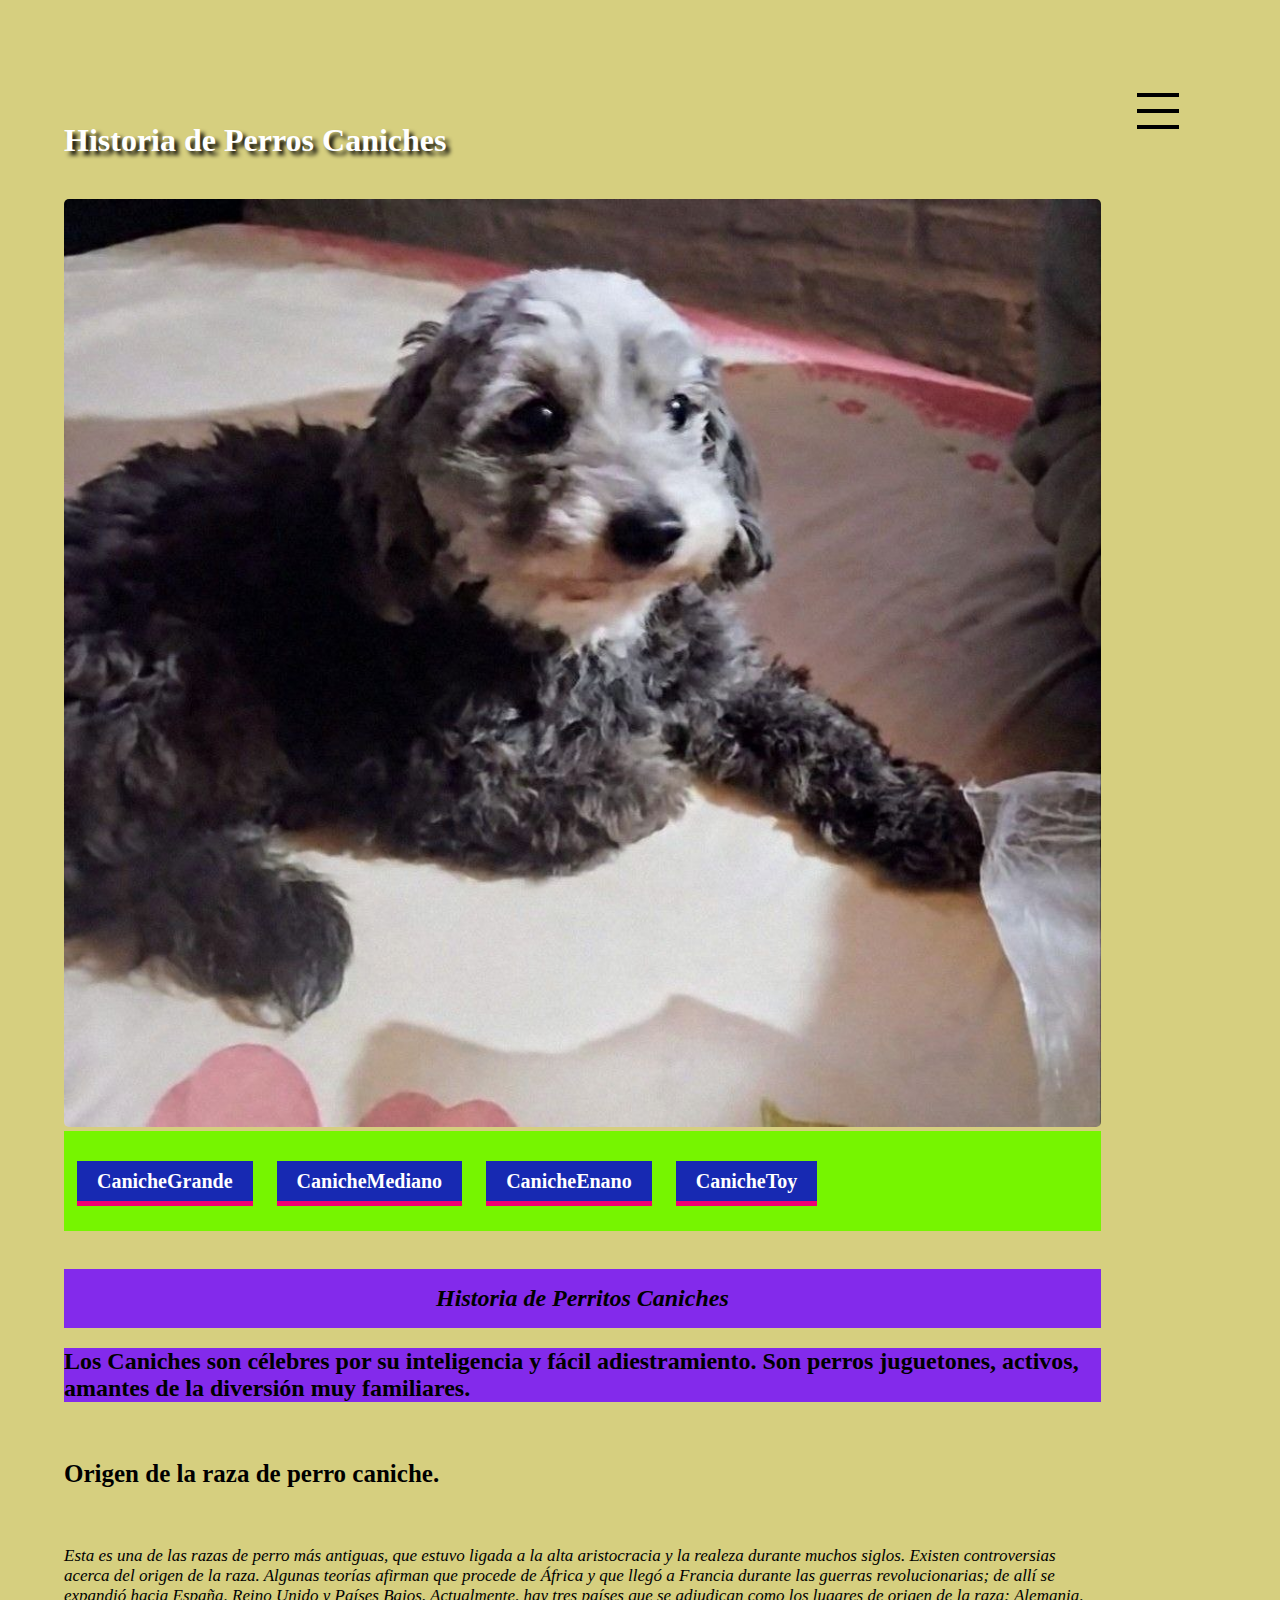
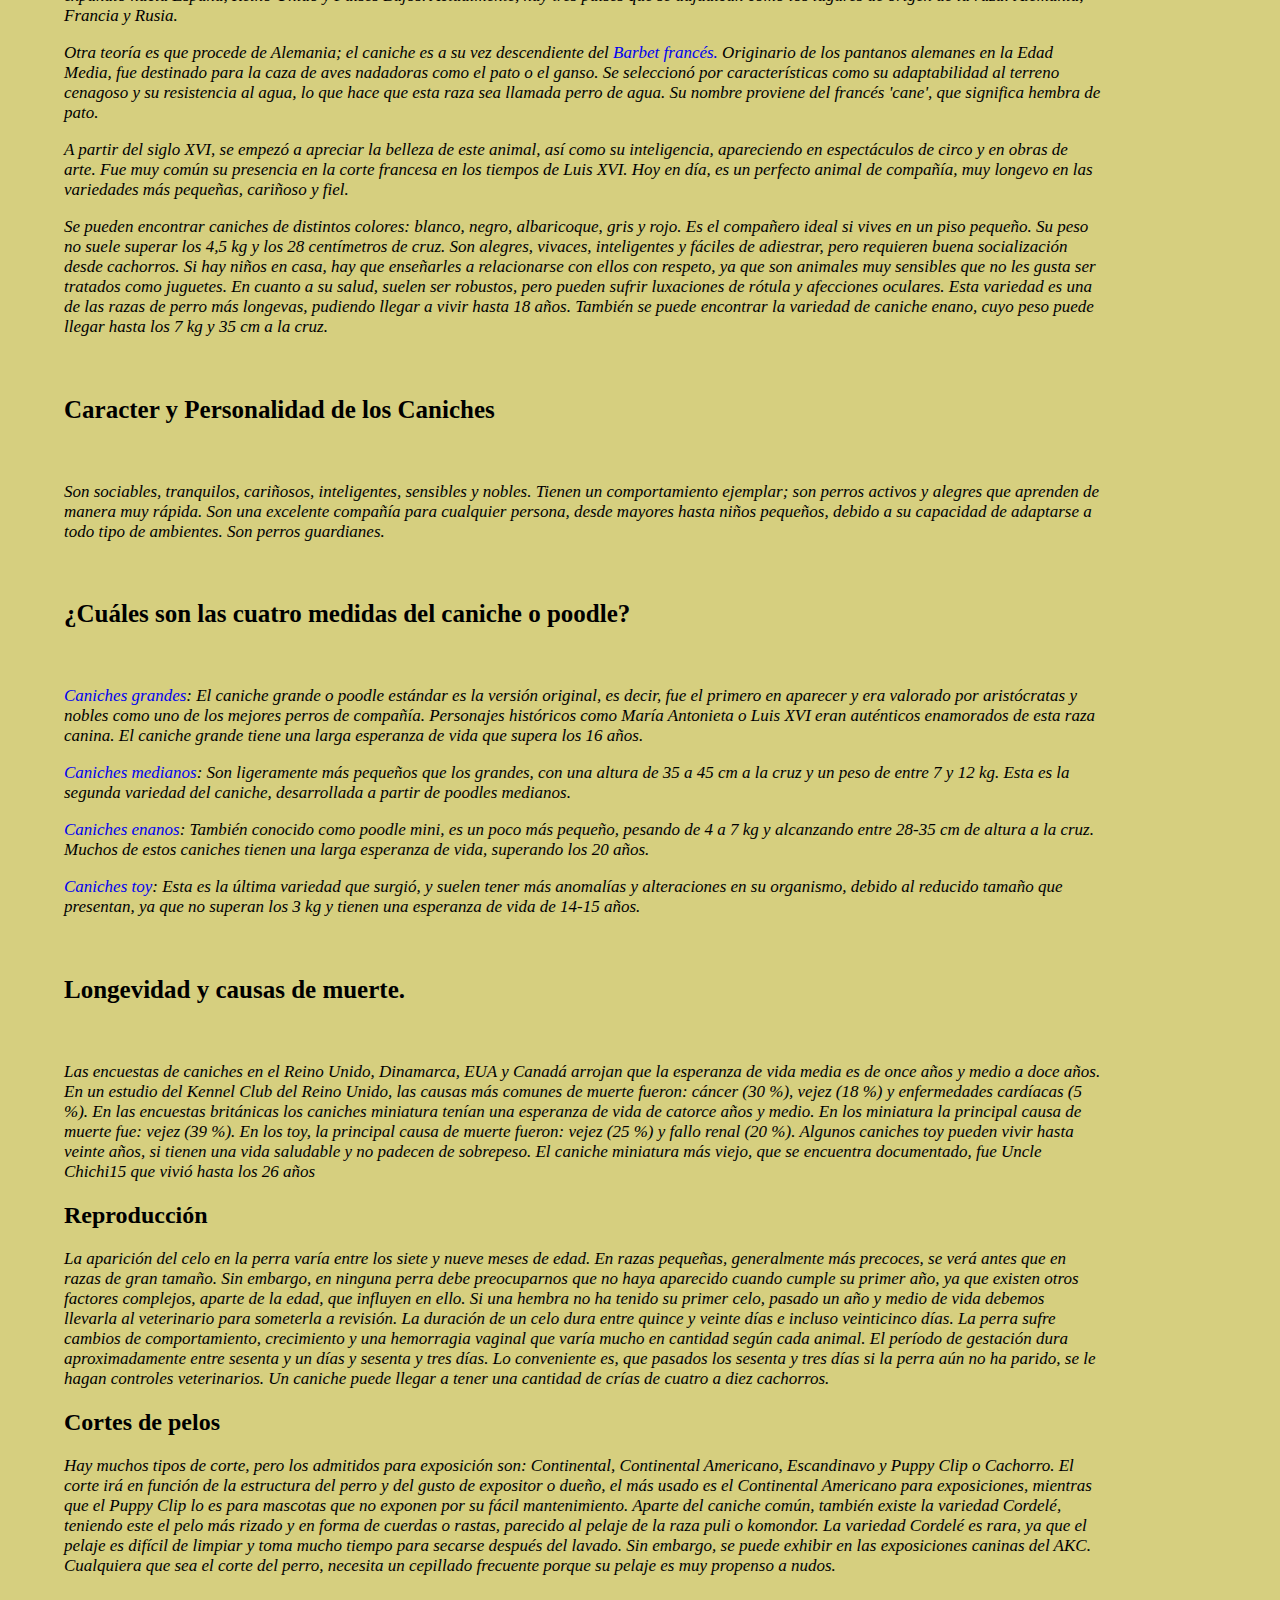
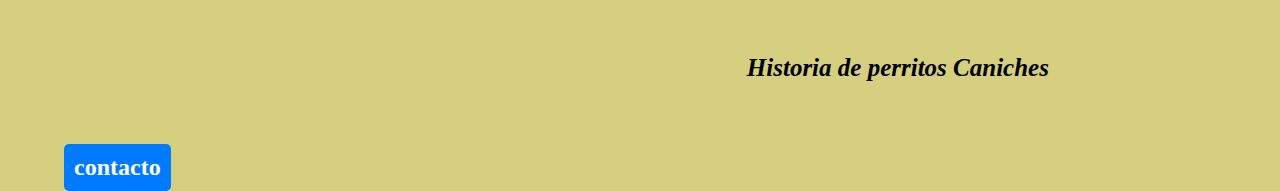
<file: index.html>
<!DOCTYPE html>
<html lang="es">
<head> <!-- Google tag (gtag.js) -->
<script async src="https://www.googletagmanager.com/gtag/js?id=G-B9Q00SR8DN"></script>
<script>
  window.dataLayer = window.dataLayer || [];
  function gtag(){dataLayer.push(arguments);}
  gtag('js', new Date());

  gtag('config', 'G-B9Q00SR8DN');
</script>
     <meta charset="UTF-8">
<meta name="description" content="Pagina de mascotas, perros caniches."/>
<meta name="viewport" content="width=device-width, user-scalable-no, initial-scale=1.0,maximum-scale-1.0, minimum-scale-1.0">
    <title>Caniches</title>

    <link rel="stylesheet" type="text/css" href="estilo.css"/>

   <link rel="shortcut icon" type="imagen/x-icon" href="logoweb.ico">
</head>

<body>

  <button class="bars__menu">
<span class="linea1__bars-menu" title="imagen"></span>
<span class="linea2__bars-menu" title="imagen"></span>
<span class="linea3__bars-menu" title="imagen"></span>
</button>
<button class="imagen-menu">
	<img src="imagen1.jpg" alt="imagen1">
<img src="imagen2.jpg" alt="imagen2">
<img src="imagen3.jpg" alt="imagen3">

</button>

   <br><br><br><br><br><br>
 
   	<br>
  <br><br>

<h1>Historia de Perros Caniches</h1>

<header>
<img src="pompom1.jpg" width="100" alt="pompom" title="pompom"/>

	</header>
	<header>
<div>
<table>

<tr>
<td><a href="Canichesgrande.html">CanicheGrande</a> <a href="Canichesmediano.html">CanicheMediano</a> <a href="Canichesenano.html">CanicheEnano</a> <a href="Canichestoy.html">CanicheToy</a></td>
</tr>
</table>
</div>
  </header>
  <br>
 <header>
<div>
    <h2 class="segundo">Historia de Perritos Caniches</h2>
</div>
	 
<div>
    <h2> 
        Los Caniches son célebres por su inteligencia y fácil adiestramiento. Son perros juguetones, activos, amantes de la diversión muy familiares.
    </h2>
</div>
<header>

	<article>
    <h6>Origen de la raza de perro caniche.</h6>
    <p>
        Esta es una de las razas de perro más antiguas, que estuvo ligada a la alta aristocracia y la realeza durante muchos siglos. Existen controversias acerca del origen de la raza. Algunas teorías afirman que procede de África y que llegó a Francia durante las guerras revolucionarias; de allí se expandió hacia España, Reino Unido y Países Bajos. Actualmente, hay tres países que se adjudican como los lugares de origen de la raza: Alemania, Francia y Rusia.
    </p>
    <p>
        Otra teoría es que procede de Alemania; el caniche es a su vez descendiente del <a target="_blank" href="https://www.expertoanimal.com/razas-de-perros/barbet-o-perro-de-agua-frances.html">Barbet francés.</a> Originario de los pantanos alemanes en la Edad Media, fue destinado para la caza de aves nadadoras como el pato o el ganso. Se seleccionó por características como su adaptabilidad al terreno cenagoso y su resistencia al agua, lo que hace que esta raza sea llamada perro de agua. Su nombre proviene del francés 'cane', que significa hembra de pato.
    </p>
    <p>
        A partir del siglo XVI, se empezó a apreciar la belleza de este animal, así como su inteligencia, apareciendo en espectáculos de circo y en obras de arte. Fue muy común su presencia en la corte francesa en los tiempos de Luis XVI. Hoy en día, es un perfecto animal de compañía, muy longevo en las variedades más pequeñas, cariñoso y fiel. 
    </p>
    <p>
        Se pueden encontrar caniches de distintos colores: blanco, negro, albaricoque, gris y rojo. Es el compañero ideal si vives en un piso pequeño. Su peso no suele superar los 4,5 kg y los 28 centímetros de cruz. Son alegres, vivaces, inteligentes y fáciles de adiestrar, pero requieren buena socialización desde cachorros. Si hay niños en casa, hay que enseñarles a relacionarse con ellos con respeto, ya que son animales muy sensibles que no les gusta ser tratados como juguetes. En cuanto a su salud, suelen ser robustos, pero pueden sufrir luxaciones de rótula y afecciones oculares. Esta variedad es una de las razas de perro más longevas, pudiendo llegar a vivir hasta 18 años. También se puede encontrar la variedad de caniche enano, cuyo peso puede llegar hasta los 7 kg y 35 cm a la cruz.
    </p>

    <h6>Caracter y Personalidad de los Caniches</h6>
    <p>Son sociables, tranquilos, cariñosos, inteligentes, sensibles y nobles. Tienen un comportamiento ejemplar; son perros activos y alegres que aprenden de manera muy rápida. Son una excelente compañía para cualquier persona, desde mayores hasta niños pequeños, debido a su capacidad de adaptarse a todo tipo de ambientes. Son perros guardianes.</p>

    <h6>¿Cuáles son las cuatro medidas del caniche o poodle?</h6>
    <p>
        <a href="#">Caniches grandes</a>: El caniche grande o poodle estándar es la versión original, es decir, fue el primero en aparecer y era valorado por aristócratas y nobles como uno de los mejores perros de compañía. Personajes históricos como María Antonieta o Luis XVI eran auténticos enamorados de esta raza canina. El caniche grande tiene una larga esperanza de vida que supera los 16 años. 
    </p>
    <p>
        <a href="#">Caniches medianos</a>: Son ligeramente más pequeños que los grandes, con una altura de 35 a 45 cm a la cruz y un peso de entre 7 y 12 kg. Esta es la segunda variedad del caniche, desarrollada a partir de poodles medianos.
    </p>
    <p>
        <a href="#">Caniches enanos</a>: También conocido como poodle mini, es un poco más pequeño, pesando de 4 a 7 kg y alcanzando entre 28-35 cm de altura a la cruz. Muchos de estos caniches tienen una larga esperanza de vida, superando los 20 años.
    </p>
    <p>
        <a href="#">Caniches toy</a>: Esta es la última variedad que surgió, y suelen tener más anomalías y alteraciones en su organismo, debido al reducido tamaño que presentan, ya que no superan los 3 kg y tienen una esperanza de vida de 14-15 años.
    </p>
</article>
 </header>
<header>
<h6>Longevidad y causas de muerte.</h6>
<p>
Las encuestas de caniches en el Reino Unido, Dinamarca, EUA y Canadá arrojan que la esperanza de vida media es de once años y medio a doce años.
En un estudio del Kennel Club del Reino Unido, las causas más comunes de muerte fueron: cáncer (30 %), vejez (18 %) y enfermedades cardíacas (5 %).
En las encuestas británicas los caniches miniatura tenían una esperanza de vida de catorce años y medio.​ En los miniatura la principal causa de muerte fue: vejez (39 %).
En los toy, la principal causa de muerte fueron: vejez (25 %) y fallo renal (20 %).

Algunos caniches toy pueden vivir hasta veinte años, si tienen una vida saludable y no padecen de sobrepeso.
El caniche miniatura más viejo, que se encuentra documentado, fue Uncle Chichi15​ que vivió hasta los 26 años
</p>

<h2>Reproducción</h2>
<p>
La aparición del celo en la perra varía entre los siete y nueve meses de edad. En razas pequeñas, generalmente más precoces, se verá antes que en razas de gran tamaño. Sin embargo, en ninguna perra debe preocuparnos que no haya aparecido cuando cumple su primer año, ya que existen otros factores complejos, aparte de la edad, que influyen en ello. Si una hembra no ha tenido su primer celo, pasado un año y medio de vida debemos llevarla al veterinario para someterla a revisión.
La duración de un celo dura entre quince y veinte días e incluso veinticinco días. La perra sufre cambios de comportamiento, crecimiento y una hemorragia vaginal que varía mucho en cantidad según cada animal.
El período de gestación dura aproximadamente entre sesenta y un días y sesenta y tres días. Lo conveniente es, que pasados los sesenta y tres días si la perra aún no ha parido, se le hagan controles veterinarios. Un caniche puede llegar a tener una cantidad de crías de cuatro a diez cachorros.</p>

<h2>Cortes de pelos</h2>

<p>
Hay muchos tipos de corte, pero los admitidos para exposición son: Continental, Continental Americano, Escandinavo y Puppy Clip o Cachorro. El corte irá en función de la estructura del perro y del gusto de expositor o dueño, el más usado es el Continental Americano para exposiciones, mientras que el Puppy Clip lo es para mascotas que no exponen por su fácil mantenimiento.
Aparte del caniche común, también existe la variedad Cordelé, teniendo este el pelo más rizado y en forma de cuerdas o rastas, parecido al pelaje de la raza puli o komondor. La variedad Cordelé es rara, ya que el pelaje es difícil de limpiar y toma mucho tiempo para secarse después del lavado. Sin embargo, se puede exhibir en las exposiciones caninas del AKC.
Cualquiera que sea el corte del perro, necesita un cepillado frecuente porque su pelaje es muy propenso a nudos.
</p>
</header>
<footer>
<h5>Historia de perritos Caniches</h5>
</footer>
<a href="mailto:rubenalc2019@gmail.com" title="enviar email" class="contacto-link">contacto</a>
</body>

<script>
const menu = document.querySelector(".bars__menu");
const imagenMenu = document.querySelector(".imagen-menu");

menu.addEventListener("click", () => {
    imagenMenu.classList.toggle("visibility");
});

function toggleMenu() {
    const imagenMenu = document.querySelector('.imagen-menu');
    imagenMenu.classList.toggle('visibility');
}

</script>

</html>
</file>
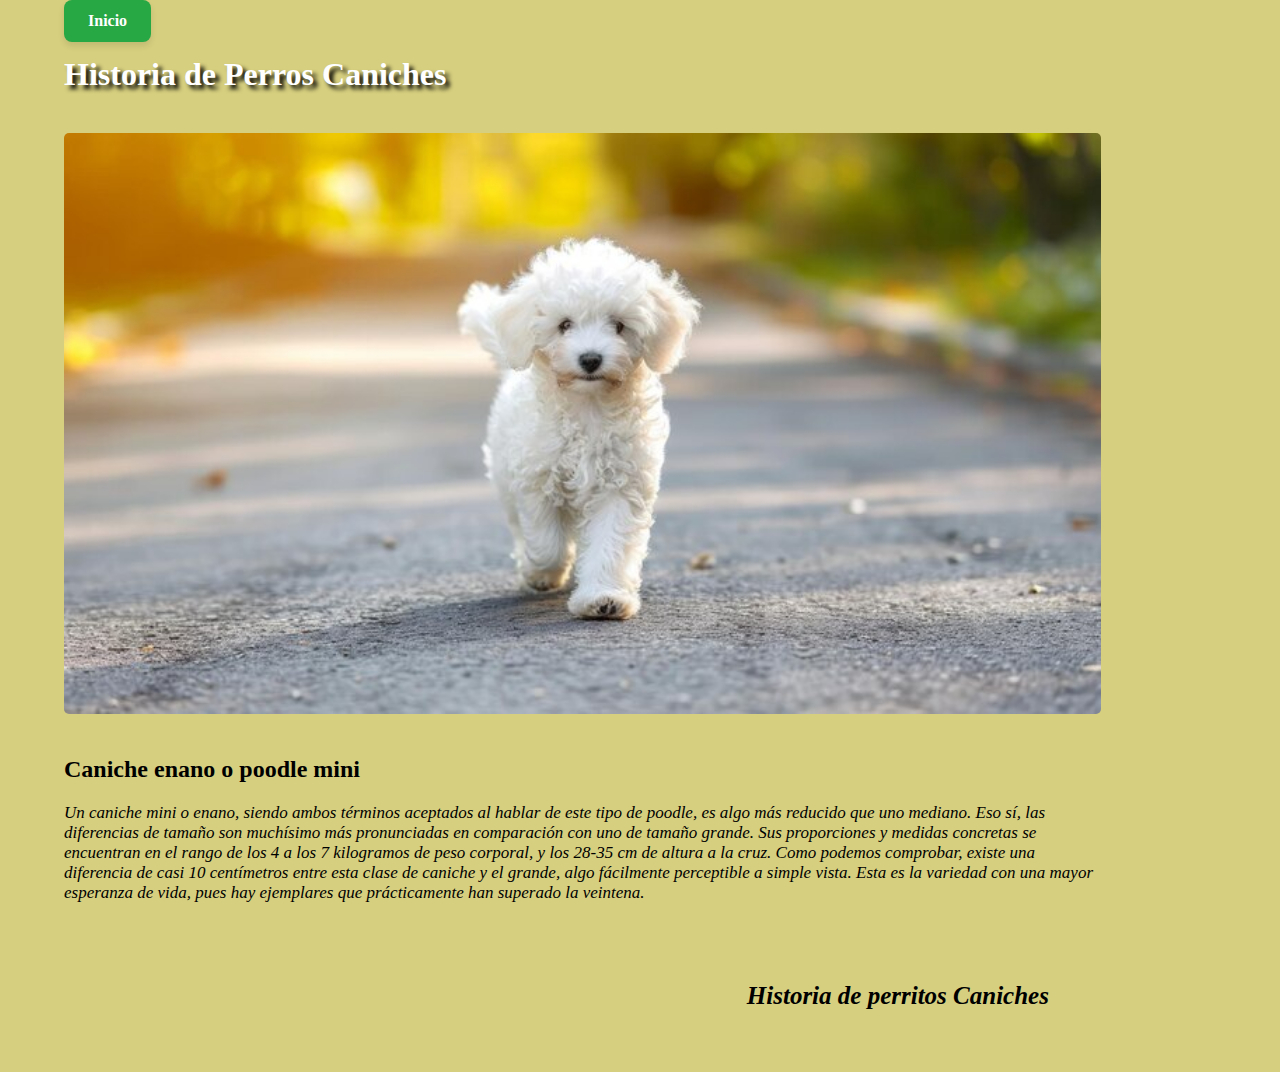
<file: Canichesenano.html>
<!DOCTYPE html>
<html lang="es">
<head>
     <meta charset="UTF-8">
    <meta name="description" content="Pagina de mascotas, perros caniches."/>

    <title>Caniches</title>

    <link rel="stylesheet" type="text/css" href="estilo.css"/>

   <link rel="shortcut icon" type="imagen/x-icon" href="logoweb.ico">
</head>

<body>
	<a href="index.html" style="display: inline-block; padding: 12px 24px; background-color: #28a745; color: white; text-decoration: none; border-radius: 8px; font-weight: bold; box-shadow: 0 4px 6px rgba(0, 0, 0, 0.1);">Inicio</a>
	
<br><br><br><br>
   <header>
<h1>Historia de Perros Caniches</h1>
 
 <img src="enano.jpg" width="100" alt="pompom" title="canicheEnano"/>

  </header>
  <br>
 <header>
 <article>
<h2>Caniche enano o poodle mini</h2>
<p>
Un caniche mini o enano, siendo ambos términos aceptados al hablar de este tipo de poodle, es algo más reducido que uno mediano. Eso sí, las diferencias de tamaño son muchísimo más pronunciadas en comparación con uno de tamaño grande. Sus proporciones y medidas concretas se encuentran en el rango de los 4 a los 7 kilogramos de peso corporal, y los 28-35 cm de altura a la cruz. Como podemos comprobar, existe una diferencia de casi 10 centímetros entre esta clase de caniche y el grande, algo fácilmente perceptible a simple vista.

Esta es la variedad con una mayor esperanza de vida, pues hay ejemplares que prácticamente han superado la veintena.
</p>
</article> </header>

</header>
<footer>
<h5>Historia de perritos Caniches</h5>
</footer>
</body>
</html>
</file>
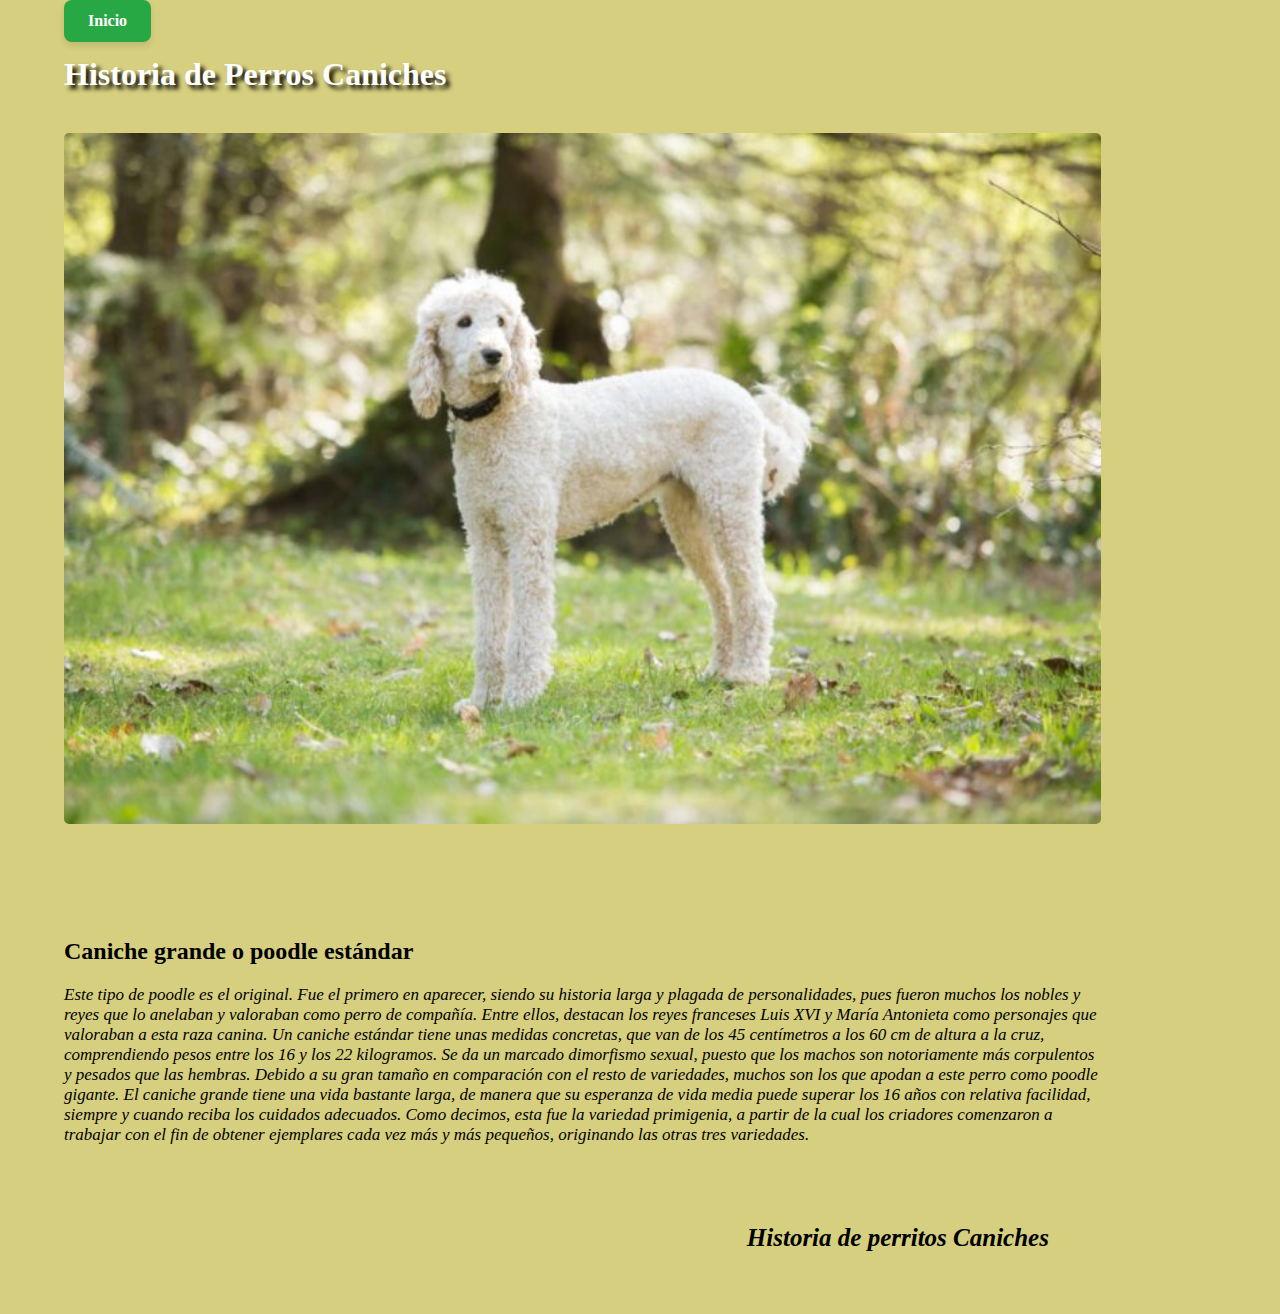
<file: Canichesgrande.html>
<!DOCTYPE html>
<html lang="es">
<head>
     <meta charset="UTF-8">
    <meta name="description" content="Pagina de mascotas, perros caniches."/>

    <title>Caniches</title>

    <link rel="stylesheet" type="text/css" href="estilo.css"/>

   <link rel="shortcut icon" type="imagen/x-icon" href="logoweb.ico">
</head>
<body>

<a href="index.html" style="display: inline-block; padding: 12px 24px; background-color: #28a745; color: white; text-decoration: none; border-radius: 8px; font-weight: bold; box-shadow: 0 4px 6px rgba(0, 0, 0, 0.1);">Inicio</a>

<br><br><br><br>
	<h1>Historia de Perros Caniches</h1>
   <header>
 <img src="cangrande.jpg" width="100" alt="pompom" title="canicheGrande"/>

 <br><br><br><br><br><br>
</header>
  
<article>

<h2>Caniche grande o poodle estándar</h2>
<p>
 Este tipo de poodle es el original. Fue el primero en aparecer, siendo su historia larga y plagada de personalidades, pues fueron muchos los nobles y reyes que lo anelaban y valoraban como perro de compañía. Entre ellos, destacan los reyes franceses Luis XVI y María Antonieta como personajes que valoraban a esta raza canina.

Un caniche estándar tiene unas medidas concretas, que van de los 45 centímetros a los 60 cm de altura a la cruz, comprendiendo pesos entre los 16 y los 22 kilogramos. Se da un marcado dimorfismo sexual, puesto que los machos son notoriamente más corpulentos y pesados que las hembras. Debido a su gran tamaño en comparación con el resto de variedades, muchos son los que apodan a este perro como poodle gigante.

El caniche grande tiene una vida bastante larga, de manera que su esperanza de vida media puede superar los 16 años con relativa facilidad, siempre y cuando reciba los cuidados adecuados.

Como decimos, esta fue la variedad primigenia, a partir de la cual los criadores comenzaron a trabajar con el fin de obtener ejemplares cada vez más y más pequeños, originando las otras tres variedades.
</p>
</article>

<footer>
<h5>Historia de perritos Caniches</h5>
</footer>
</body>
</html>
</file>
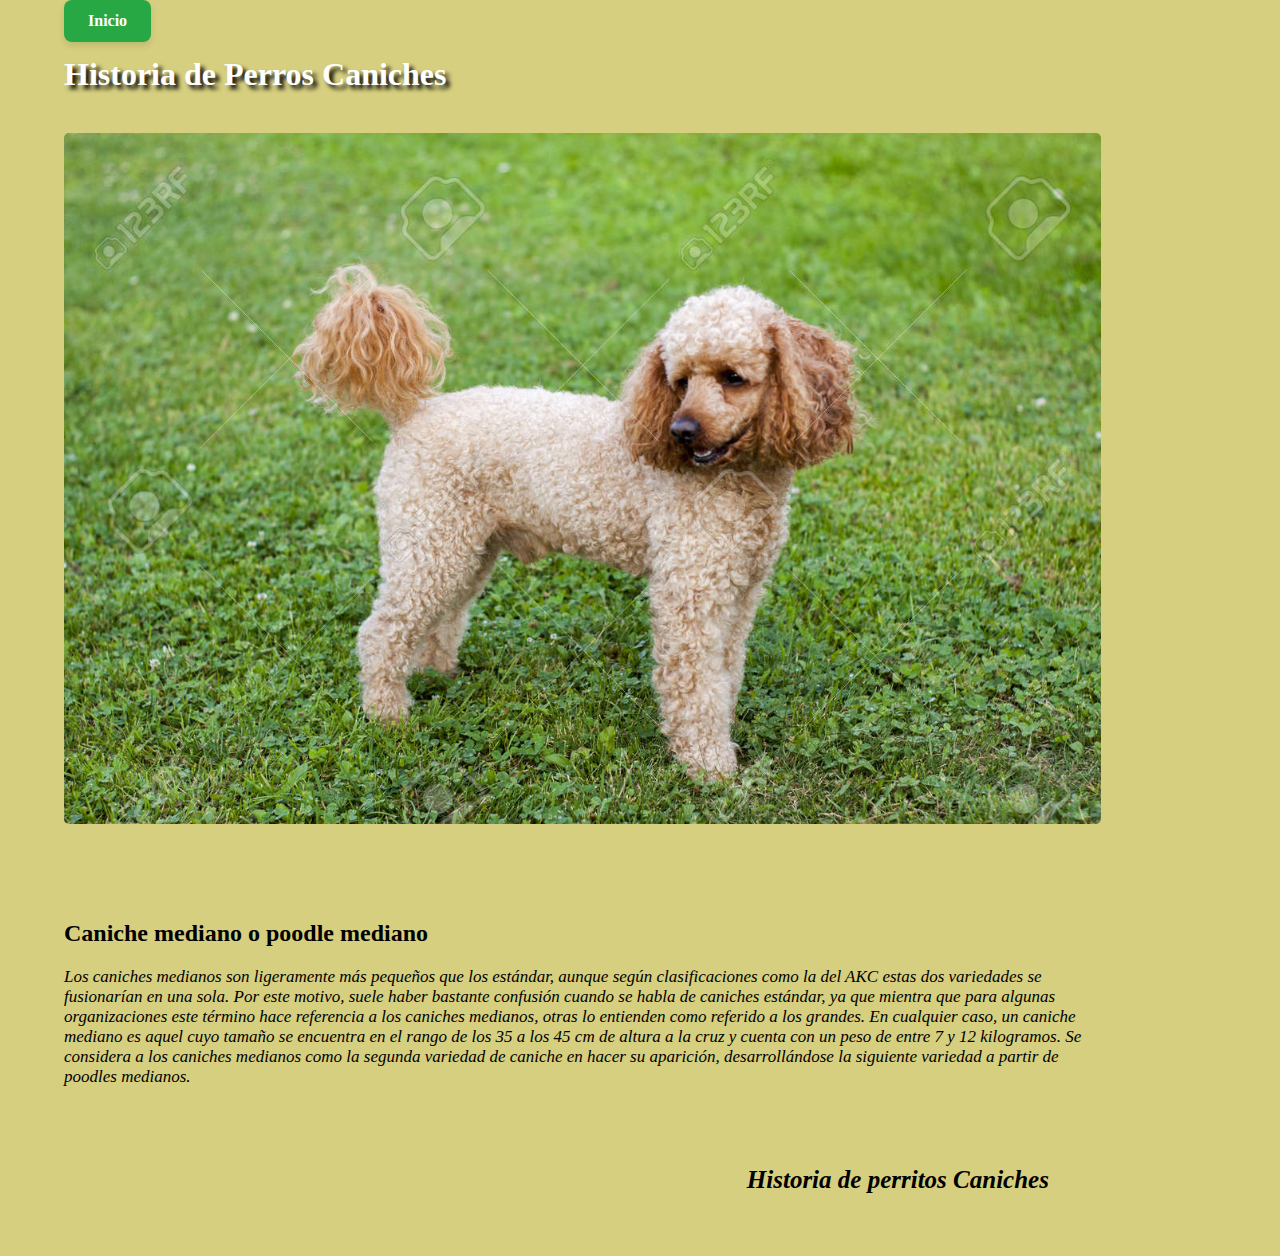
<file: Canichesmediano.html>
<!DOCTYPE html>
<html lang="es">
<head>
     <meta charset="UTF-8">
    <meta name="description" content="Pagina de mascotas, perros caniches."/>

    <title>Caniches</title>

    <link rel="stylesheet" type="text/css" href="estilo.css"/>

   <link rel="shortcut icon" type="imagen/x-icon" href="logoweb.ico">
</head>

<body>
<a href="index.html" style="display: inline-block; padding: 12px 24px; background-color: #28a745; color: white; text-decoration: none; border-radius: 8px; font-weight: bold; box-shadow: 0 4px 6px rgba(0, 0, 0, 0.1);">Inicio</a>
	
<br><br><br><br>
	<h1>Historia de Perros Caniches</h1>
   <header>

 <img src="canichemediano.jpg" width="100" alt="pompom" title="CanicheMediano"/>

 <br><br><br><br><br>

</header>
 <article>
<h2>Caniche mediano o poodle mediano</h2>
<p>
Los caniches medianos son ligeramente más pequeños que los estándar, aunque según clasificaciones como la del AKC estas dos variedades se fusionarían en una sola. Por este motivo, suele haber bastante confusión cuando se habla de caniches estándar, ya que mientra que para algunas organizaciones este término hace referencia a los caniches medianos, otras lo entienden como referido a los grandes. En cualquier caso, un caniche mediano es aquel cuyo tamaño se encuentra en el rango de los 35 a los 45 cm de altura a la cruz y cuenta con un peso de entre 7 y 12 kilogramos.
Se considera a los caniches medianos como la segunda variedad de caniche en hacer su aparición, desarrollándose la siguiente variedad a partir de poodles medianos. 
</p>
</article> </header>

</header>
<footer>
<h5>Historia de perritos Caniches</h5>
</footer>
</body>
</html>
</file>
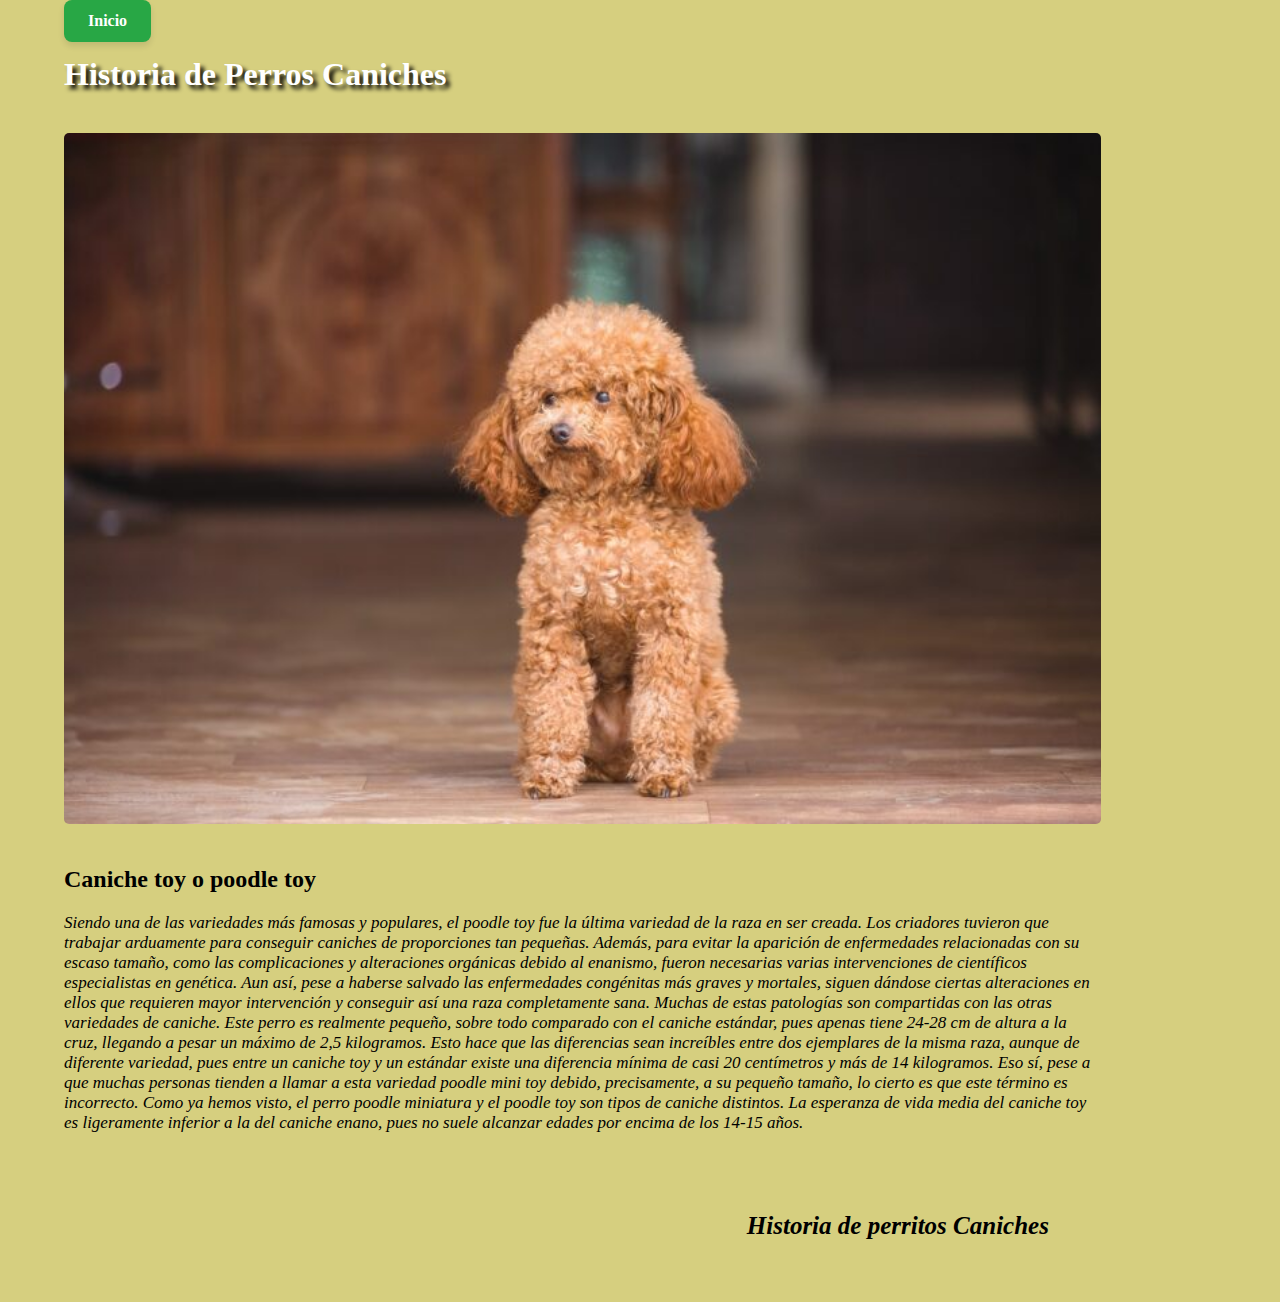
<file: Canichestoy.html>
<!DOCTYPE html>
<html lang="es">
<head>
     <meta charset="UTF-8">
    <meta name="description" content="Pagina de mascotas, perros caniches."/>

    <title>Caniches</title>

    <link rel="stylesheet" type="text/css" href="estilo.css"/>

   <link rel="shortcut icon" type="imagen/x-icon" href="logoweb.ico">
</head>

<body>

	<a href="index.html" style="display: inline-block; padding: 12px 24px; background-color: #28a745; color: white; text-decoration: none; border-radius: 8px; font-weight: bold; box-shadow: 0 4px 6px rgba(0, 0, 0, 0.1);">Inicio</a>
	
<br><br><br><br>
	<h1>Historia de Perros Caniches</h1>
   <header>

 <img src="Caniche-toy.jpeg" width="100" alt="pompom" title="Canichetoy"/>

  </header>
  <br>
 <header><article>
<h2> Caniche toy o poodle toy </h2>
<p>
Siendo una de las variedades más famosas y populares, el poodle toy fue la última variedad de la raza en ser creada. Los criadores tuvieron que trabajar arduamente para conseguir caniches de proporciones tan pequeñas. Además, para evitar la aparición de enfermedades relacionadas con su escaso tamaño, como las complicaciones y alteraciones orgánicas debido al enanismo, fueron necesarias varias intervenciones de científicos especialistas en genética. Aun así, pese a haberse salvado las enfermedades congénitas más graves y mortales, siguen dándose ciertas alteraciones en ellos que requieren mayor intervención y conseguir así una raza completamente sana. Muchas de estas patologías son compartidas con las otras variedades de caniche.

Este perro es realmente pequeño, sobre todo comparado con el caniche estándar, pues apenas tiene 24-28 cm de altura a la cruz, llegando a pesar un máximo de 2,5 kilogramos. 
Esto hace que las diferencias sean increíbles entre dos ejemplares de la misma raza, aunque de diferente variedad, pues entre un caniche toy y un estándar existe una diferencia mínima de casi 20 centímetros y más de 14 kilogramos. Eso sí, pese a que muchas personas tienden a llamar a esta variedad poodle mini toy debido, precisamente, a su pequeño tamaño, lo cierto es que este término es incorrecto. Como ya hemos visto, el perro poodle miniatura y el poodle toy son tipos de caniche distintos.

La esperanza de vida media del caniche toy es ligeramente inferior a la del caniche enano, pues no suele alcanzar edades por encima de los 14-15 años.
</p>
</article> </header>

</header>
<footer>
<h5>Historia de perritos Caniches</h5>
</footer>
</body>
</html>
</file>
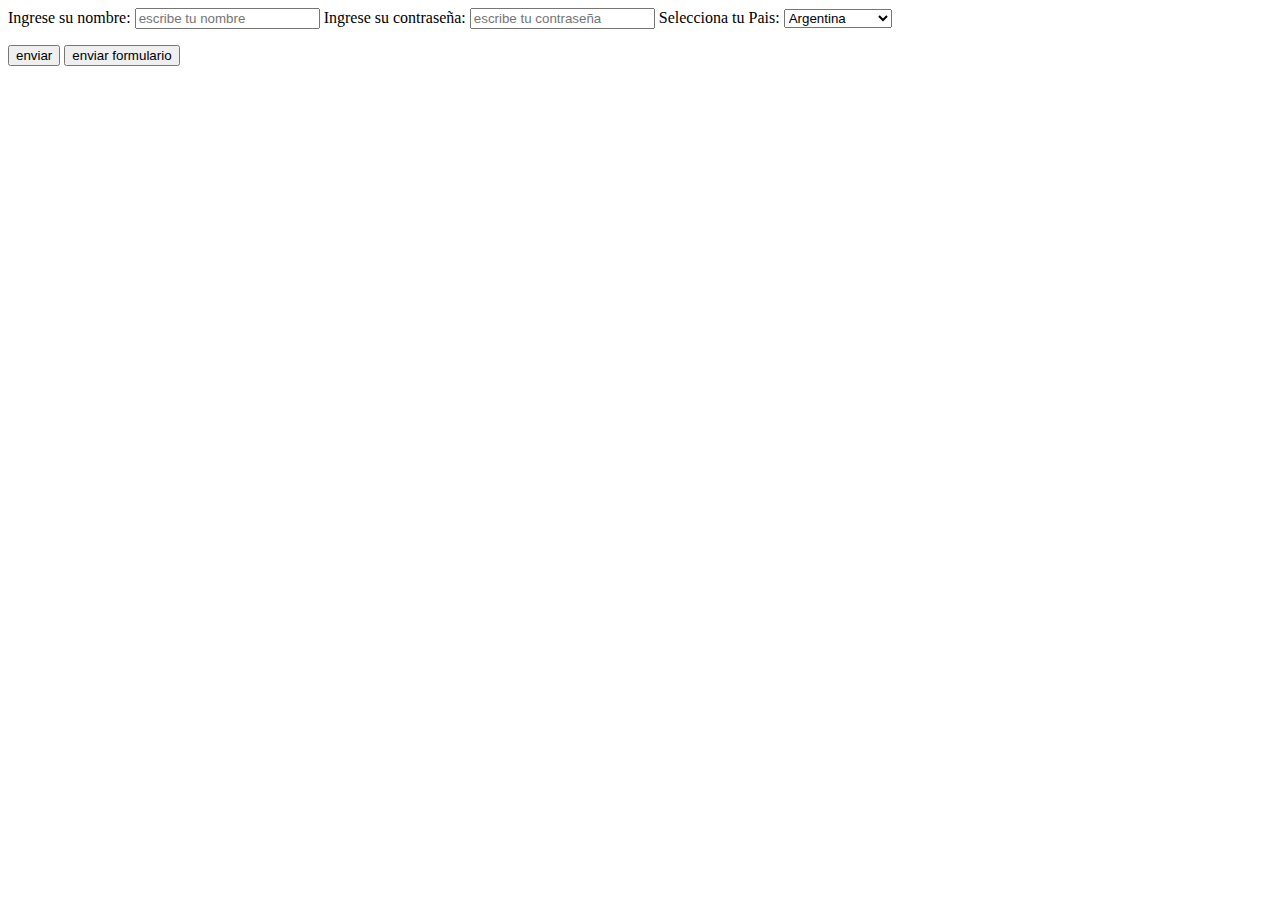
<file: formulario.html>
<! doctype html>
<html lang="en">
<head>
<meta charset="UTF-8">
<title>Document</title>
</head>
<body>

<form>
<label for="nombre">Ingrese su nombre:</label>

<input type="text" placeholder="escribe tu nombre" name="nombre" id="nombre">

<label for="password">Ingrese su contraseña:</label>
<input type="password" placeholder="escribe tu contraseña">

<label for="Pais">Selecciona tu Pais:</label>

<select name="" id="nombre">
<option value="Asrgetina">Argentina</option>
<option value="Brasil">Brasil</option>
<option value="LatinoAmerica">LatinoAmerica</option>
<option value="Colombia">Colombia</option>





</select>

</form>
<input type="button" value="enviar">
<input type="submit" value="enviar formulario">


</body>
</html>
</file>
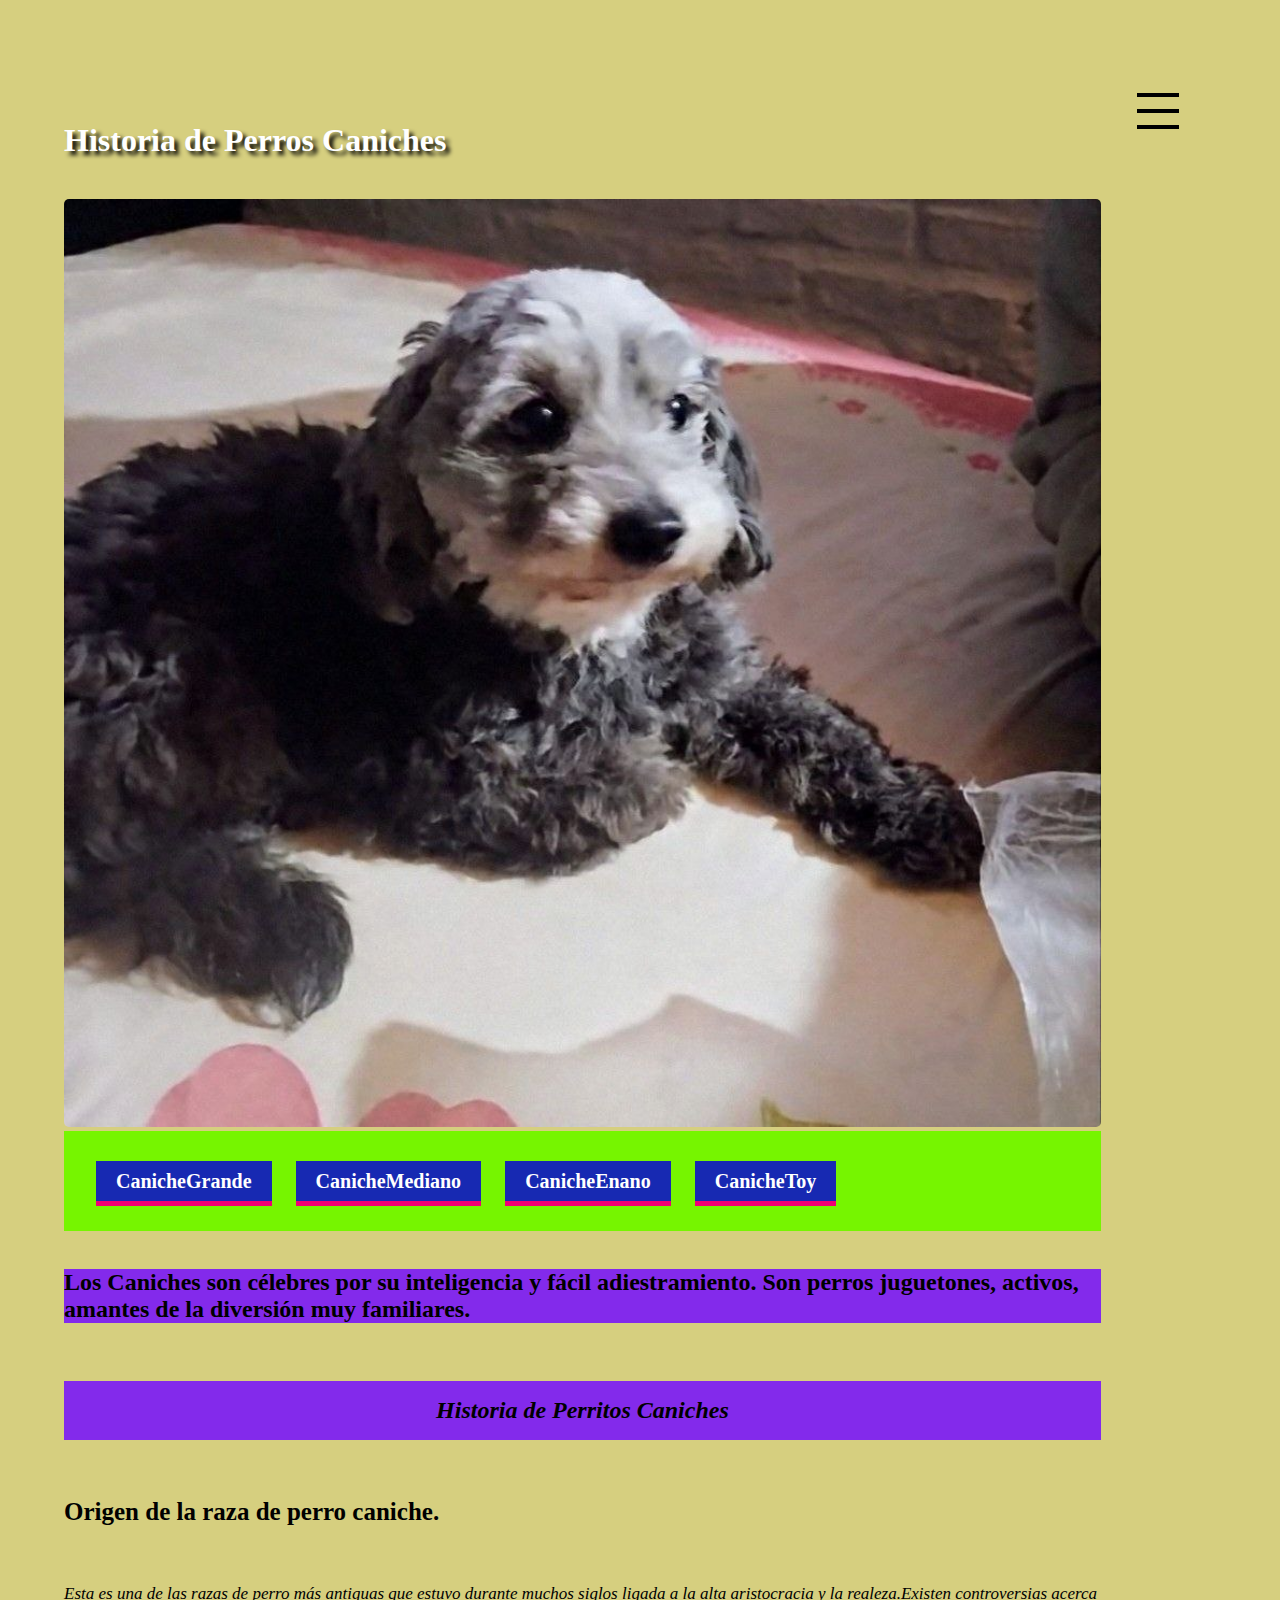
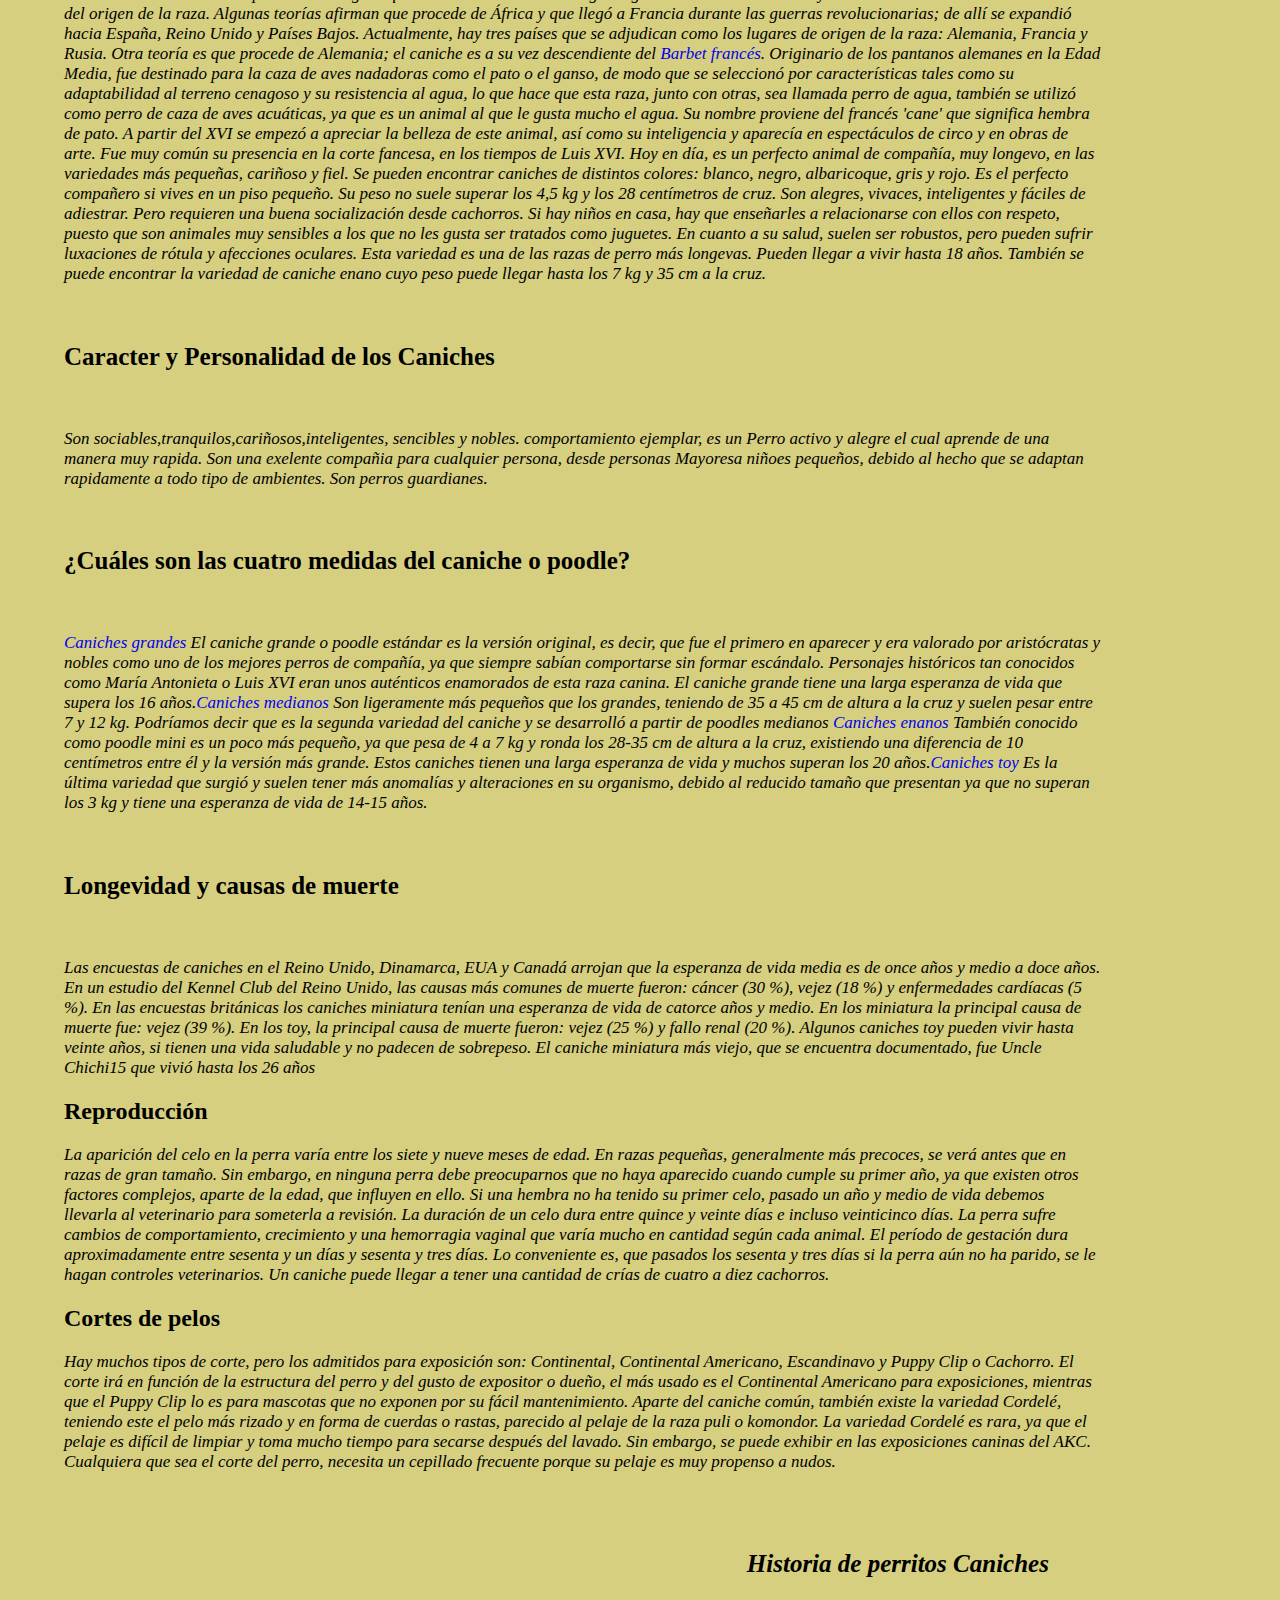
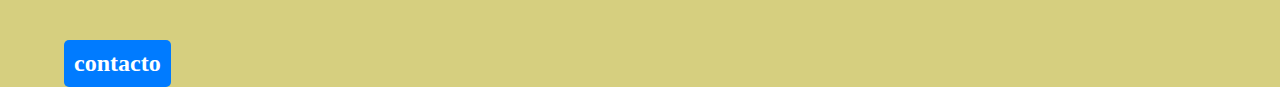
<file: pagina.html>
<!DOCTYPE html>
<html lang="es">
<head>
     <meta charset="UTF-8">
    <meta name="description" content="Pagina de mascotas, perros caniches."/>

    <title>Caniches</title>

    <link rel="stylesheet" type="text/css" href="estilo.css"/>

   <link rel="shortcut icon" type="imagen/x-icon" href="logoweb.ico">
</head>

<body>

  <button class="bars__menu">
<span class="linea1__bars-menu" title="imagen"></span>
<span class="linea2__bars-menu" title="imagen"></span>
<span class="linea3__bars-menu" title="imagen"></span>
</button>
<button class="imagen-menu">
	<img src="imagen1.jpg" alt="imagen1">
<img src="imagen2.jpg" alt="imagen2">
<img src="imagen3.jpg" alt="imagen3">

</button>

   <header><br><br><br><br><br><br>
 
   	<br>
  <br><br>
<h1>Historia de Perros Caniches</h1>


<img src="pompom1.jpg" width="100" alt="pompom" title="pompom"/>
<div>
<table
cellpadding="20">

<tr>
<td><a href="Canichesgrande.html">CanicheGrande</a> <a href="Canichesmediano.html">CanicheMediano</a> <a href="Canichesenano.html">CanicheEnano</a> <a href="Canichestoy.html">CanicheToy</a></td>
</tr>
</table>
</div>
  </header>
  <br>
 <header>
<div>
	<h2> 
Los Caniches son célebres por su inteligencia y fácil adiestramiento. Son perros juguetones, activos, amantes de la diversión muy familiares.
</h2>
</div>
<br>
<div>
<h2 class="segundo">Historia de Perritos Caniches</h2>

</div>
<article>
<h6>Origen de la raza de perro caniche.</h6>
<p>
Esta es una de las razas de perro más antiguas que estuvo durante muchos siglos ligada a la alta aristocracia y la realeza.Existen controversias acerca del origen de la raza. Algunas teorías afirman que procede de África y que llegó a Francia durante las guerras revolucionarias; de allí se expandió hacia España, Reino Unido y Países Bajos. Actualmente, hay tres países que se adjudican como los lugares de origen de la raza: Alemania, Francia y Rusia.

Otra teoría es que procede de Alemania; el caniche es a su vez descendiente del <a target="_blank" href="https://www.expertoanimal.com/razas-de-perros/barbet-o-perro-de-agua-frances.html">Barbet francés</a>. Originario de los pantanos alemanes en la Edad Media, fue destinado para la caza de aves nadadoras como el pato o el ganso, de modo que se seleccionó por características tales como su adaptabilidad al terreno cenagoso y su resistencia al agua, lo que hace que esta raza, junto con otras, sea llamada perro de agua, también se utilizó como perro de caza de aves acuáticas, ya que es un animal al que le gusta mucho el agua. Su nombre proviene del francés 'cane' que significa hembra de pato. 
A partir del XVI se empezó a apreciar la belleza de este animal, así como su inteligencia y aparecía en espectáculos de circo y en obras de arte.

Fue muy común su presencia en la corte fancesa, en los tiempos de Luis XVI. 
Hoy en día, es un perfecto animal de compañía, muy longevo, en las variedades más pequeñas, cariñoso y fiel. 
Se pueden encontrar caniches de distintos colores: blanco, negro, albaricoque, gris y rojo.

Es el perfecto compañero si vives en un piso pequeño. Su peso no suele superar los 4,5 kg y los 28 centímetros de cruz. Son alegres, vivaces, inteligentes y fáciles de adiestrar. Pero requieren una buena socialización desde cachorros. Si hay niños en casa, hay que enseñarles a relacionarse con ellos con respeto, puesto que son animales muy sensibles a los que no les gusta ser tratados como juguetes. En cuanto a su salud, suelen ser robustos, pero pueden sufrir luxaciones de rótula y afecciones oculares. Esta variedad es una de las razas de perro más longevas. Pueden llegar a vivir hasta 18 años. 
También se puede encontrar la variedad de caniche enano cuyo peso puede llegar hasta los 7 kg y 35 cm a la cruz.
 </p>

<h6>Caracter y Personalidad de los Caniches</h6>
<p>Son sociables,tranquilos,cariñosos,inteligentes, sencibles y nobles.
comportamiento ejemplar, es un Perro activo y alegre el cual aprende de una manera muy rapida.
Son una exelente compañia para cualquier persona, desde personas Mayoresa niñoes pequeños, debido al hecho que se adaptan rapidamente a todo tipo de ambientes.
Son perros guardianes.</p>

<h6>¿Cuáles son las cuatro medidas del caniche o poodle?</h6>

<p>
<a href="#">Caniches grandes</a> El caniche grande o poodle estándar es la versión original, es decir, que fue el primero en aparecer y era valorado por aristócratas y nobles como uno de los mejores perros de compañía, ya que siempre sabían comportarse sin formar escándalo. Personajes históricos tan conocidos como María Antonieta o Luis XVI eran unos auténticos enamorados de esta raza canina. El caniche grande tiene una larga esperanza de vida que supera los 16 años.<a href="#">Caniches medianos</a> Son ligeramente más pequeños que los grandes, teniendo de 35 a 45 cm de altura a la cruz y suelen pesar entre 7 y 12 kg. Podríamos decir que es la segunda variedad del caniche y se desarrolló a partir de poodles medianos <a href="#">Caniches enanos</a> También conocido como poodle mini es un poco más pequeño, ya que pesa de 4 a 7 kg y ronda los 28-35 cm de altura a la cruz, existiendo una diferencia de 10 centímetros entre él y la versión más grande. Estos caniches tienen una larga esperanza de vida y muchos superan los 20 años.<a href="#" >Caniches toy</a> Es la última variedad que surgió y suelen tener más anomalías y alteraciones en su organismo, debido al reducido tamaño que presentan ya que no superan los 3 kg y tiene una esperanza de vida de 14-15 años.
</p>
</article> </header>
<header>
<h6>Longevidad y causas de muerte</h6>
<p>
Las encuestas de caniches en el Reino Unido, Dinamarca, EUA y Canadá arrojan que la esperanza de vida media es de once años y medio a doce años.
En un estudio del Kennel Club del Reino Unido, las causas más comunes de muerte fueron: cáncer (30 %), vejez (18 %) y enfermedades cardíacas (5 %).
En las encuestas británicas los caniches miniatura tenían una esperanza de vida de catorce años y medio.​ En los miniatura la principal causa de muerte fue: vejez (39 %).
En los toy, la principal causa de muerte fueron: vejez (25 %) y fallo renal (20 %).

Algunos caniches toy pueden vivir hasta veinte años, si tienen una vida saludable y no padecen de sobrepeso.
El caniche miniatura más viejo, que se encuentra documentado, fue Uncle Chichi15​ que vivió hasta los 26 años
</p>

<h2>Reproducción</h2>
<p>
La aparición del celo en la perra varía entre los siete y nueve meses de edad. En razas pequeñas, generalmente más precoces, se verá antes que en razas de gran tamaño. Sin embargo, en ninguna perra debe preocuparnos que no haya aparecido cuando cumple su primer año, ya que existen otros factores complejos, aparte de la edad, que influyen en ello. Si una hembra no ha tenido su primer celo, pasado un año y medio de vida debemos llevarla al veterinario para someterla a revisión.
La duración de un celo dura entre quince y veinte días e incluso veinticinco días. La perra sufre cambios de comportamiento, crecimiento y una hemorragia vaginal que varía mucho en cantidad según cada animal.
El período de gestación dura aproximadamente entre sesenta y un días y sesenta y tres días. Lo conveniente es, que pasados los sesenta y tres días si la perra aún no ha parido, se le hagan controles veterinarios. Un caniche puede llegar a tener una cantidad de crías de cuatro a diez cachorros.</p>

<h2>Cortes de pelos</h2>

<p>
Hay muchos tipos de corte, pero los admitidos para exposición son: Continental, Continental Americano, Escandinavo y Puppy Clip o Cachorro. El corte irá en función de la estructura del perro y del gusto de expositor o dueño, el más usado es el Continental Americano para exposiciones, mientras que el Puppy Clip lo es para mascotas que no exponen por su fácil mantenimiento.
Aparte del caniche común, también existe la variedad Cordelé, teniendo este el pelo más rizado y en forma de cuerdas o rastas, parecido al pelaje de la raza puli o komondor. La variedad Cordelé es rara, ya que el pelaje es difícil de limpiar y toma mucho tiempo para secarse después del lavado. Sin embargo, se puede exhibir en las exposiciones caninas del AKC.
Cualquiera que sea el corte del perro, necesita un cepillado frecuente porque su pelaje es muy propenso a nudos.
</p>
</header>
<footer>
<h5>Historia de perritos Caniches</h5>
</footer>
<a href="mailto:rubenalc2019@gmail.com" title="enviar email" class="contacto-link">contacto</a>
</body>

<script>
const menu = document.querySelector(".bars__menu");
const imagenMenu = document.querySelector(".imagen-menu");

menu.addEventListener("click", () => {
    imagenMenu.classList.toggle("visibility");
});

function toggleMenu() {
    const imagenMenu = document.querySelector('.imagen-menu');
    imagenMenu.classList.toggle('visibility');
}

</script>

</html>
</file>
<file: estilo.css>
html, body {
    width: 90%; /* Asegúrate de que ocupen todo el ancho */
    height: 90%; /* Asegura que ocupen todo el alto */
    margin: 0 auto; /* Elimina cualquier margen por defecto */
    padding: 0; /* Elimina cualquier padding por defecto */

   }
body {
    background: rgba(173,160,0,0.5);
    color: #ffffff;	
    width: 90%;
    height: 90%
    margin:0 auto;
    padding: 0;
}

footer {
    width: 90%;        /* Ancho del footer */
    margin: auto;     /* Centra el footer en la página */
    padding: 20px;    /* Espaciado interno */

    text-align: center; /* Alinear el texto al centro */
    font-size: 16px;  /* Tamaño de la fuente */
    color: #333;      /* Color del texto */
}
div {background: rgb(252,30,245,.5);
}

div:hover{background: rgba(220,2212,27);
}
body{ 
	margin: 0;
}
div table {background: rgb(118,245,0);
	width: 100%;
    min-height: 100px;
}


		
table tr td a{color: rgb(255,255,255);
	font-size: 20px;
text-decoration: none;
height: 20px;
font-weight: bold;
margin: 10px 10px 10px 10px;
background: rgb(23,41,178);
padding:9px 20px;
box-shadow: 0px 5px 0px #F00074;
}
a {text-decoration: none;}

a:hover{
	text-decoration: underline;
	box-shadow: 0px 2px 0px #F00074;
}
a:active {background: rgb(8,240,138)}


 div h2{background:rgb(131,42,235);
	height: 60;
	color: rgb(0,0,0);
}

.segundo{background: rgb(131,42,235);
	color:rgb(0,0,0);
font-size: 24px;
line-height: 59px;
font-style: oblique;
text-align: center;
}
	
h1 {
    color: #FFFFFF;
    text-align: left;
    position: relative;
    top: -40px;
    font-weight: bold;
    font-family: "Verdana";
    text-shadow: 4px 4px 4px #000;
    white-space: nowrap; /* Evita que el texto se divida en múltiples líneas */
    width: 100%;
    margin: 0; /* Elimina márgenes para mantenerlo alineado */
}

tr:hover{ background: rgb(220,2212,27);
}


h4{color: rgb(0,0,0);
font-size: 25px;
font-style: oblique;
font-weight: bold;
}

p{color: rgb(0,0,0);
font-size: 17px;
font-style: italic;
font-family: "verdana";
font-weight: normal;}

h5{color: rgb(0,0,0);
font-size: 25px;
font-style: oblique;
font-weight: bold;
text-align: right;}

h3{color: rgb(0,0,0);
font-size: 20px;
}

img{width: 100%;

background-size: cover;
border-radius: 5px;
}
h2{color: rgb(0,0,0);}

h6{color: rgb(0,0,0);
font-size: 25px;}



.bars__menu{
width: 30px;
height: 30px;
position: absolute;
top: 10%;
left: 90%;
transform: scale(2);
cursor: pointer;
}

.bars__menu span {
	display: block;
width: 70%;
height: 2px;
background: #000000;
margin-top: 6px;
}
.imagen-menu{
	display: none;
	background:rgba(173,160,0,.0);
	border:none;
	 position: absolute; /* Posicionar de forma absoluta para colocarlo bajo el botón */
    top: 90px; /* Ajusta este valor para colocarlo justo debajo del botón */
    left: 76%; /* Mantener alineado con el botón */
    background:rgba(173,160,0,.0); /* Agregar un fondo si es necesario */
    padding: 5px;
    box-shadow: 0 0 10px rgba(0, 0, 0, 0.1); /* Opcional: sombra para un mejor diseño */
    z-index: 1000; /* Asegurarse de que esté sobre otros elementos */
    width: 200px;
}
.imagen-menu img {
	width: 100%;
	height: 150px;
	margin-bottom: 10px;
}
.imagen-menu.visibility{display: block;}

.bars__menu {
    width: 30px;
    height: 30px;
    position: absolute;
    top: 10%;
    left: 90%;
    transform: scale(2);
    cursor: pointer;
    background:rgba(173,160,0,.0); /* Si quieres que tenga color de fondo */
    margin: 0; /* Eliminar cualquier margen */
    padding: 0; /* Asegurar que no haya espacio extra */
    border: none; /* Quitar el borde si existe */
}
.contacto-link {
    font-size: 24px; /* Aumenta el tamaño del texto */
    font-weight: bold; /* Hace el texto más grueso */
    color: #ffffff; /* Color del texto */
    background-color: #007bff; /* Color de fondo */
    padding: 10px 10px; /* Espaciado alrededor del texto */
    border-radius: 5px; /* Bordes redondeados */
    text-decoration: none; /* Quita el subrayado */
    display: inline-block; /* Para aplicar padding y background correctamente */
    transition: background-color 0.3s ease; /* Transición suave para el efecto hover */
}

.contacto-link:hover {
    background-color: #0056b3; /* Cambia el color de fondo cuando el cursor pasa por encima */
    text-decoration: underline; /* Opcional: subraya el texto en hover */
}

@media (max-width: 1000px) {
    h1 {
        font-size: 1.5em; /* Ajusta según sea necesario */
    }
    h2 {
        font-size: 1.2em;
    }
    p {
        font-size: 1em;
    }
    table {
        width: 100%; /* Asegúrate de que la tabla use todo el ancho */
    }
    td {
        display: block; /* Cambiar a bloque para evitar superposición */
    }
    a {
        display: block; /* Enlaces en línea vertical */
        margin: 5px 0; /* Espaciado entre enlaces */
    }
}
</file>
